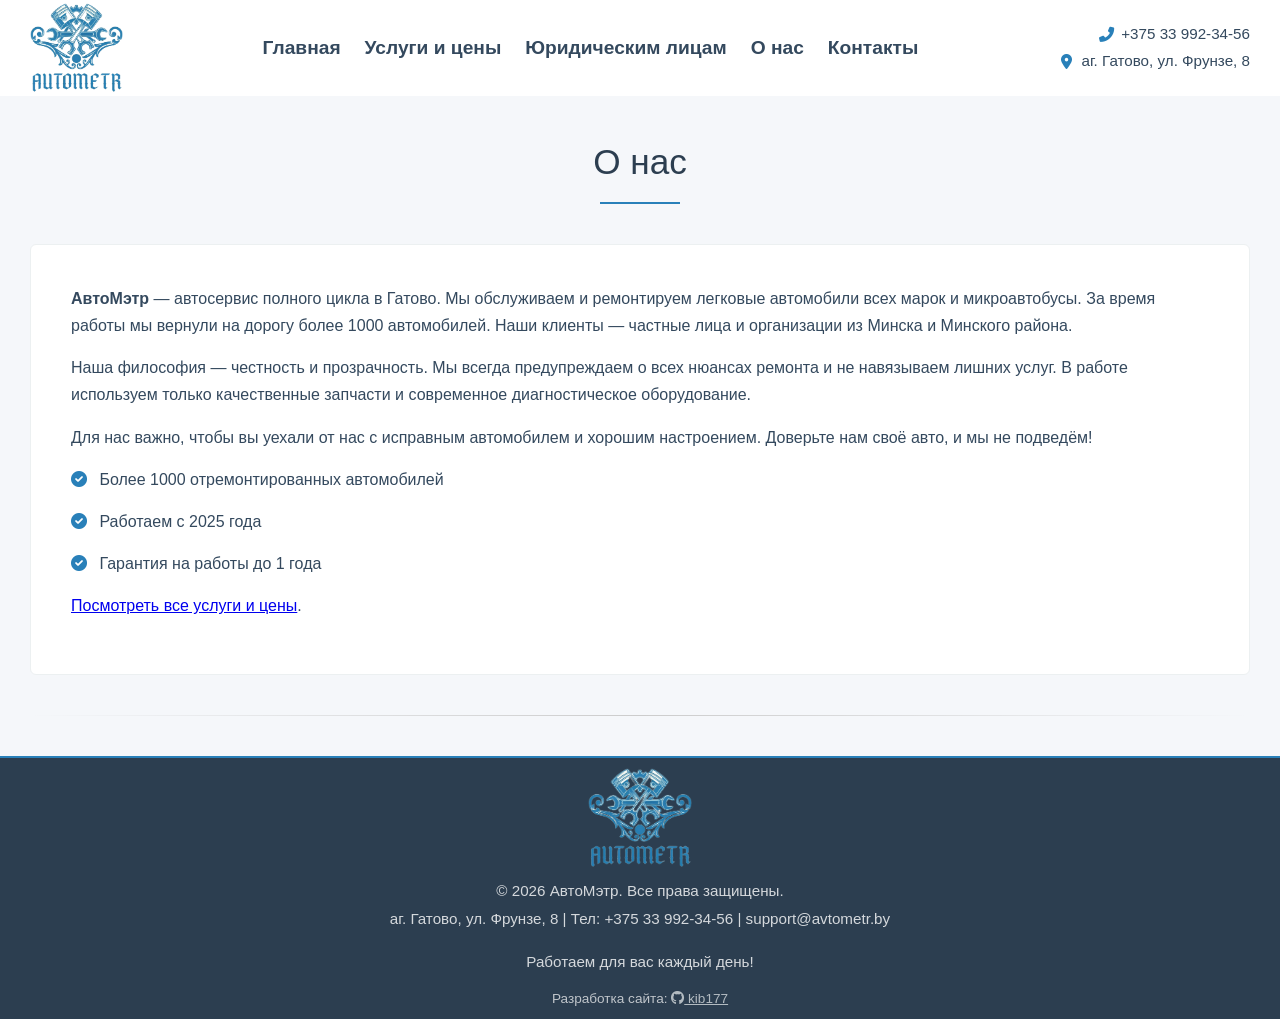
<file: about.html>
<!DOCTYPE html>
<html lang="ru">
<head>
    <meta charset="UTF-8">
    <meta name="viewport" content="width=device-width, initial-scale=1.0">
    <title>О нас — автосервис АвтоМэтр в Гатово: опыт, гарантии, команда</title>
<meta name="description" content="Автосервис АвтоМэтр работает с 2025 года. Профессиональный ремонт авто, гарантия до 1 года, современное оборудование. Узнайте больше о нашем СТО в Гатово, Минске, Минском районе.">
    <link rel="stylesheet" href="https://cdnjs.cloudflare.com/ajax/libs/font-awesome/6.0.0-beta3/css/all.min.css">
    <link rel="stylesheet" href="css/styles.css">
    <link rel="icon" type="image/png" sizes="32x32" href="/favicon-32x32.png">
<link rel="icon" type="image/png" sizes="16x16" href="/favicon-16x16.png">
<link rel="apple-touch-icon" sizes="180x180" href="/apple-touch-icon.png">
<script type="application/ld+json">
{
  "@context": "https://schema.org",
  "@type": "AutoRepair",
  "name": "АвтоМэтр",
  "url": "https://avtometr.by",
  "logo": "https://avtometr.by/images/Logo.png",
  "address": {
    "@type": "PostalAddress",
    "streetAddress": "ул. Фрунзе, 8",
    "addressLocality": "Гатово",
    "addressCountry": "BY"
  },
  "telephone": "+375339923456"
}
</script>
<meta property="og:image" content="https://avtometr.by/images/og-image.jpg">
<meta property="og:image:width" content="1200">
<meta property="og:image:height" content="630">
<meta property="og:title" content="Автосервис АвтоМэтр в Гатово">
<meta property="og:description" content="Профессиональный ремонт и обслуживание авто. Гарантия, низкие цены.">
<meta property="og:url" content="https://avtometr.by/">
<meta property="og:type" content="website">
</head>
<body>
    
  <header>
    <div class="container">
        <!-- Иконка телефона для мобильных (скрыта на десктопе) -->
        <a href="tel:+375339923456" class="mobile-phone-icon" aria-label="Позвонить">
            <i class="fas fa-phone-alt"></i>
        </a>

        <!-- Логотип -->
        <div class="logo">
            <a href="index.html" class="logo-link">
                <img src="images/Logo.png" alt="АвтоМэтр" class="logo-img">
            </a>
        </div>

        <!-- Кнопка бургер-меню (видна только на мобильных) -->
        <button class="burger-menu" aria-label="Открыть меню">
            <span></span>
            <span></span>
            <span></span>
        </button>

        <!-- Навигация и контакты для мобильных внутри бургера -->
        <nav id="main-nav">
            <ul>
                <li><a href="index.html">Главная</a></li>
                <li><a href="services.html">Услуги и цены</a></li>
                <li><a href="legal_entities.html">Юридическим лицам</a></li>
                <li><a href="about.html">О нас</a></li>
                <li><a href="contact.html">Контакты</a></li>
            </ul>
            <div class="mobile-contacts">
                <a href="tel:+375339923456" class="mobile-phone">
                    <i class="fas fa-phone-alt"></i> +375 33 992-34-56
                </a>
                <div class="mobile-address">
                    <i class="fas fa-map-marker-alt"></i> аг. Гатово, ул. Фрунзе, 8
                </div>
            </div>
        </nav>

        <!-- Контакты для десктопа (скрыты на мобильных) -->
        <div class="header-contacts">
            <a href="tel:++375339923456" class="header-phone">
                <i class="fas fa-phone-alt"></i> +375 33 992-34-56
            </a>
            <div class="header-address">
                <i class="fas fa-map-marker-alt"></i> аг. Гатово, ул. Фрунзе, 8
            </div>
        </div>
    </div>
</header>

    <section id="about">
        <div class="container">
            <h2 class="section-title">О нас</h2>
            <div class="about-section">
                <p><strong>АвтоМэтр</strong> — автосервис полного цикла в Гатово. Мы обслуживаем и ремонтируем легковые автомобили всех марок и микроавтобусы. За время работы мы вернули на дорогу более 1000 автомобилей. Наши клиенты — частные лица и организации из Минска и Минского района.</p>
                <p>Наша философия — честность и прозрачность. Мы всегда предупреждаем о всех нюансах ремонта и не навязываем лишних услуг. В работе используем только качественные запчасти и современное диагностическое оборудование.</p>
                <p>Для нас важно, чтобы вы уехали от нас с исправным автомобилем и хорошим настроением. Доверьте нам своё авто, и мы не подведём!</p>
                <p><i class="fas fa-check-circle"></i> Более 1000 отремонтированных автомобилей</p>
                <p><i class="fas fa-check-circle"></i> Работаем с 2025 года</p>
                <p><i class="fas fa-check-circle"></i> Гарантия на работы до 1 года</p>
                <p><a href="services.html">Посмотреть все услуги и цены</a>.</p>
            </div>
        </div>
    </section>

    <div class="container"><div class="section-divider"></div></div>

     <footer>
        <div class="container">
            <img src="images/Logo.png" alt="АвтоМэтр" class="footer-logo">
            <p>&copy; 2026 АвтоМэтр. Все права защищены.</p>
            <p>аг. Гатово, ул. Фрунзе, 8 | Тел: +375 33 992-34-56 |  support@avtometr.by</p>
            <p style="margin-top: 20px;">Работаем для вас каждый день!</p>
            <div style="margin-top: 15px; font-size: 0.85rem; opacity: 0.7;">
            Разработка сайта: 
            <a href="https://github.com/kib177" target="_blank" rel="noopener noreferrer" style="color: #ecf0f1; text-decoration: underline;">
                <i class="fab fa-github"></i> kib177
            </a>
        </div>
        </div>
    </footer>

<!-- Баннер cookie 
<div id="cookie-banner" class="cookie-banner">
    <div class="cookie-banner__text">
        🍪 Мы используем cookie-файлы для работы карты и удобства. Продолжая пользоваться сайтом, вы соглашаетесь с этим.
        <a href="/policy.html" class="cookie-banner__link">Подробнее</a>
    </div>
    <button id="cookie-accept" class="cookie-banner__btn">Принять</button>
</div>-->
    <script src="js/scroll.js"></script>
    <script src="js/main.js"></script>
    <script src="js/cookie-banner.js"></script>
    
</body>
</html>
</file>
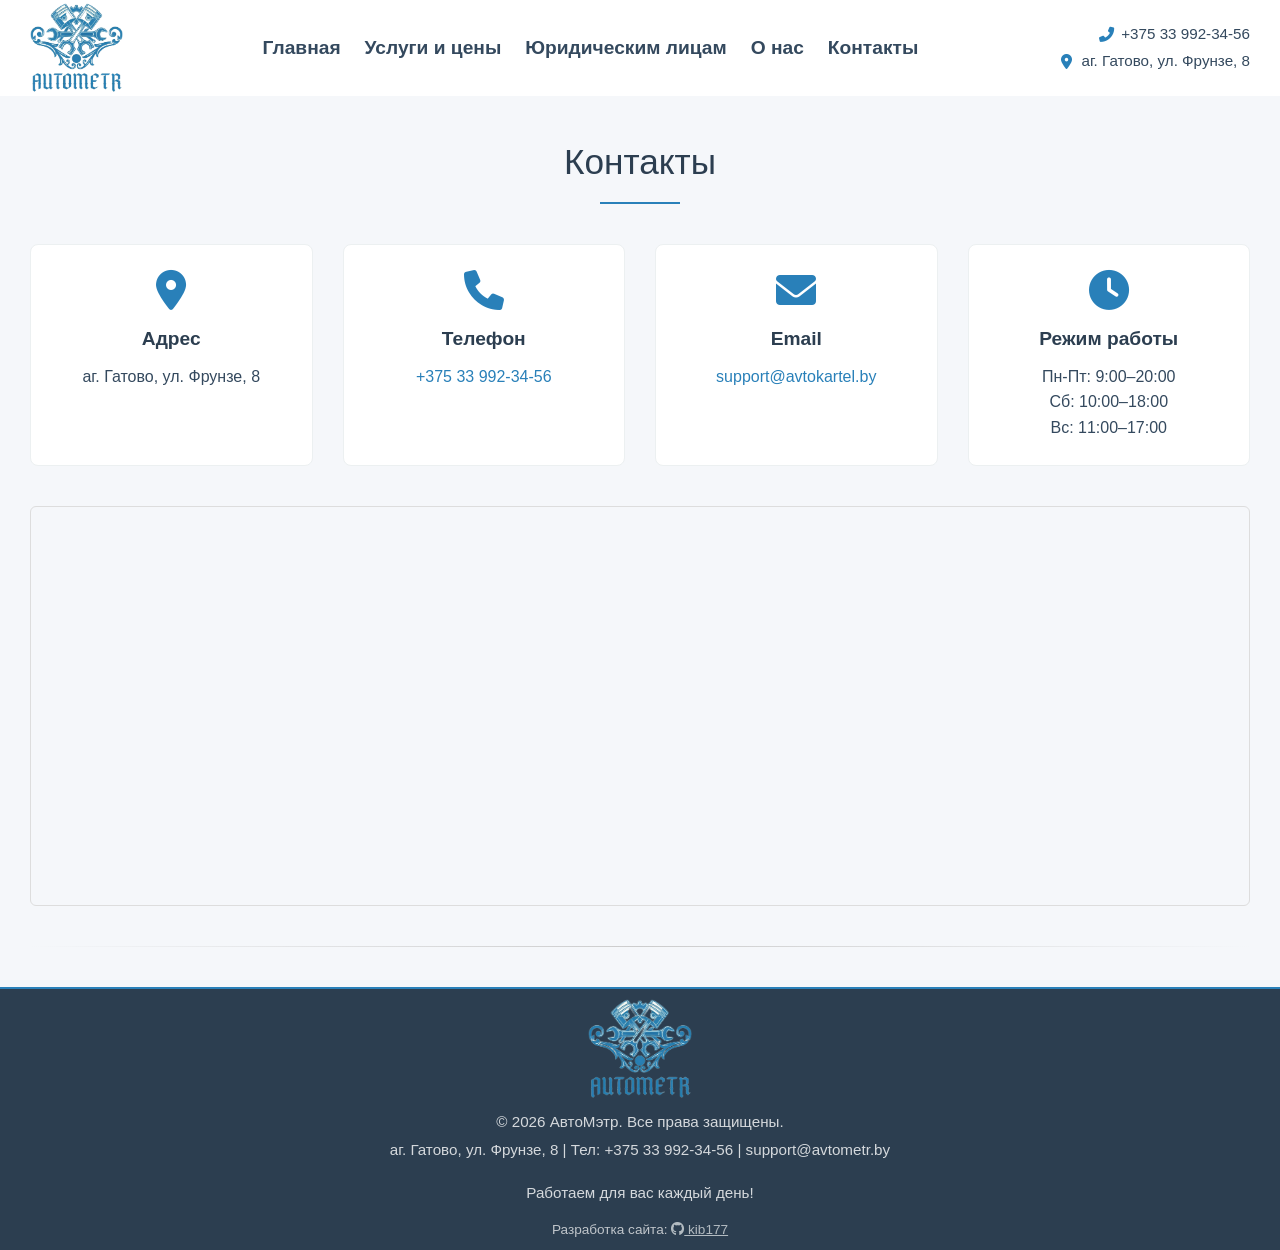
<file: contact.html>
<!DOCTYPE html>
<html lang="ru">
<head>
    <meta charset="UTF-8">
    <meta name="viewport" content="width=device-width, initial-scale=1.0">
    <meta http-equiv="Content-Security-Policy" content="
    default-src 'self';
    script-src 'self' 'unsafe-eval' https://api-maps.yandex.ru https://yastatic.net https://*.yandex.ru https://*.maps.yandex.net;
    style-src 'self' 'unsafe-inline' https://cdnjs.cloudflare.com;
    font-src 'self' https://cdnjs.cloudflare.com;
    img-src 'self' data: https://images.unsplash.com https://*.yandex.ru https://*.maps.yandex.net https://yastatic.net https://yandex.ru;
    connect-src 'self' https://*.yandex.ru;">
    <title>Контакты автосервиса АвтоМэтр в Гатово — адрес, телефон, карта</title>
<meta name="description" content="Свяжитесь с нами: аг. Гатово, ул. Фрунзе, 8. Телефон +375 33 992-34-56, email info@avtometr.by. Режим работы: Пн-Пт 9:00-20:00, Сб-Вс по записи. Автосервис в Гатово, Минске, Минском районе.">
    <script src="https://api-maps.yandex.ru/2.1/?apikey=87431c0a-9c1e-45c7-9b14-5e656d1ea165&lang=ru_RU" type="text/javascript"></script>
    <link rel="stylesheet" href="https://cdnjs.cloudflare.com/ajax/libs/font-awesome/6.0.0-beta3/css/all.min.css">
    <link rel="stylesheet" href="css/styles.css">
    <link rel="icon" type="image/png" sizes="32x32" href="/favicon-32x32.png">
<link rel="icon" type="image/png" sizes="16x16" href="/favicon-16x16.png">
<link rel="apple-touch-icon" sizes="180x180" href="/apple-touch-icon.png">
<script type="application/ld+json">
{
  "@context": "https://schema.org",
  "@type": "AutoRepair",
  "name": "АвтоМэтр",
  "url": "https://avtometr.by",
  "logo": "https://avtometr.by/images/Logo.png",
  "address": {
    "@type": "PostalAddress",
    "streetAddress": "ул. Фрунзе, 8",
    "addressLocality": "Гатово",
    "addressCountry": "BY"
  },
  "telephone": "+375339923456"
}
</script>
<meta property="og:image" content="https://avtometr.by/images/og-image.jpg">
<meta property="og:image:width" content="1200">
<meta property="og:image:height" content="630">
<meta property="og:title" content="Автосервис АвтоМэтр в Гатово">
<meta property="og:description" content="Профессиональный ремонт и обслуживание авто. Гарантия, низкие цены.">
<meta property="og:url" content="https://avtometr.by/">
<meta property="og:type" content="website">
</head>
<body>
   
   <header>
    <div class="container">
        <!-- Иконка телефона для мобильных (скрыта на десктопе) -->
        <a href="tel:+375339923456" class="mobile-phone-icon" aria-label="Позвонить">
            <i class="fas fa-phone-alt"></i>
        </a>

        <!-- Логотип -->
        <div class="logo">
            <a href="index.html" class="logo-link">
                <img src="images/Logo.png" alt="АвтоМэтр" class="logo-img">
            </a>
        </div>

        <!-- Кнопка бургер-меню (видна только на мобильных) -->
        <button class="burger-menu" aria-label="Открыть меню">
            <span></span>
            <span></span>
            <span></span>
        </button>

        <!-- Навигация и контакты для мобильных внутри бургера -->
        <nav id="main-nav">
            <ul>
                <li><a href="index.html">Главная</a></li>
                <li><a href="services.html">Услуги и цены</a></li>
                <li><a href="legal_entities.html">Юридическим лицам</a></li>
                <li><a href="about.html">О нас</a></li>
                <li><a href="contact.html">Контакты</a></li>
            </ul>
            <div class="mobile-contacts">
                <a href="tel:+375339923456" class="mobile-phone">
                    <i class="fas fa-phone-alt"></i> +375 33 992-34-56
                </a>
                <div class="mobile-address">
                    <i class="fas fa-map-marker-alt"></i> аг. Гатово, ул. Фрунзе, 8
                </div>
            </div>
        </nav>

        <!-- Контакты для десктопа (скрыты на мобильных) -->
        <div class="header-contacts">
            <a href="tel:+375339923456" class="header-phone">
                <i class="fas fa-phone-alt"></i> +375 33 992-34-56
            </a>
            <div class="header-address">
                <i class="fas fa-map-marker-alt"></i> аг. Гатово, ул. Фрунзе, 8
            </div>
        </div>
    </div>
</header>

    <section id="contact">
        <div class="container">
            <h2 class="section-title">Контакты</h2>
            
            
            
           <div class="contact-grid">
    <div class="contact-item">
        <i class="fas fa-map-marker-alt"></i>
        <h3>Адрес</h3>
        <p>аг. Гатово, ул. Фрунзе, 8</p>
    </div>
    <div class="contact-item">
        <i class="fas fa-phone"></i>
        <h3>Телефон</h3>
        <p><a href="tel:+375339923456">+375 33 992-34-56</a></p>
    </div>
    <div class="contact-item">
        <i class="fas fa-envelope"></i>
        <h3>Email</h3>
        <p><a href="mailto:support@avtokartel.by">support@avtokartel.by</a></p>
    </div>
    <div class="contact-item">
        <i class="fas fa-clock"></i>
        <h3>Режим работы</h3>
        <p>Пн-Пт: 9:00–20:00<br>Сб: 10:00–18:00<br>Вс: 11:00–17:00</p>
    </div>
</div>

 <!-- <div class="appointment-form" id="appointment">
                <h2>Записаться на ремонт</h2>
                <form id="appointmentForm">
                    <div class="form-group">
                        <input type="text" id="name" placeholder="Ваше имя" required>
                    </div>
                    <div class="form-group">
                        <input type="tel" id="phone" placeholder="Ваш телефон" required>
                    </div>
                    <div class="form-group">
                        <input type="email" id="email" placeholder="Ваш Email" required>
                    </div>
                    <div class="form-group">
                        <select id="service">
                            <option value="Диагностика">Компьютерная диагностика</option>
                            <option value="Замена масла">Замена масла</option>
                            <option value="Ремонт подвески">Ремонт подвески</option>
                            <option value="Другое">Другое</option>
                        </select>
                    </div>
                    <div class="form-group">
                        <input type="date" id="date" required>
                    </div>
                    <div class="form-group">
                        <textarea id="message" placeholder="Комментарий (необязательно)" rows="4"></textarea>
                    </div>
                    <button type="submit" class="btn" style="width: 100%;">Отправить заявку</button>
                </form>
                <div id="formMessage" style="margin-top: 20px; text-align: center;"></div>
            </div>-->
        </div>
</section>

<section>
<div class="container">
<div id="map"></div>
 </div>

</section> 


<div class="container"><div class="section-divider"></div></div>


     <footer>
        <div class="container">
            <img src="images/Logo.png" alt="АвтоМэтр" class="footer-logo">
            <p>&copy; 2026 АвтоМэтр. Все права защищены.</p>
            <p>аг. Гатово, ул. Фрунзе, 8 | Тел: +375 33 992-34-56 |  support@avtometr.by</p>
            <p style="margin-top: 20px;">Работаем для вас каждый день!</p>
            <div style="margin-top: 15px; font-size: 0.85rem; opacity: 0.7;">
            Разработка сайта: 
            <a href="https://github.com/kib177" target="_blank" rel="noopener noreferrer" style="color: #ecf0f1; text-decoration: underline;">
                <i class="fab fa-github"></i> kib177
            </a>
        </div>
        </div>
    </footer>

<!-- Баннер cookie 
<div id="cookie-banner" class="cookie-banner">
    <div class="cookie-banner__text">
        🍪 Мы используем cookie-файлы для работы карты и удобства. Продолжая пользоваться сайтом, вы соглашаетесь с этим.
        <a href="/policy.html" class="cookie-banner__link">Подробнее</a>
    </div>
    <button id="cookie-accept" class="cookie-banner__btn">Принять</button>
</div>-->

    <script src="js/scroll.js"></script>
    <script src="js/map.js"></script>
    <script src="js/main.js"></script>
    <script src="js/cookie-banner.js"></script>
    
</body>
</html>
</file>
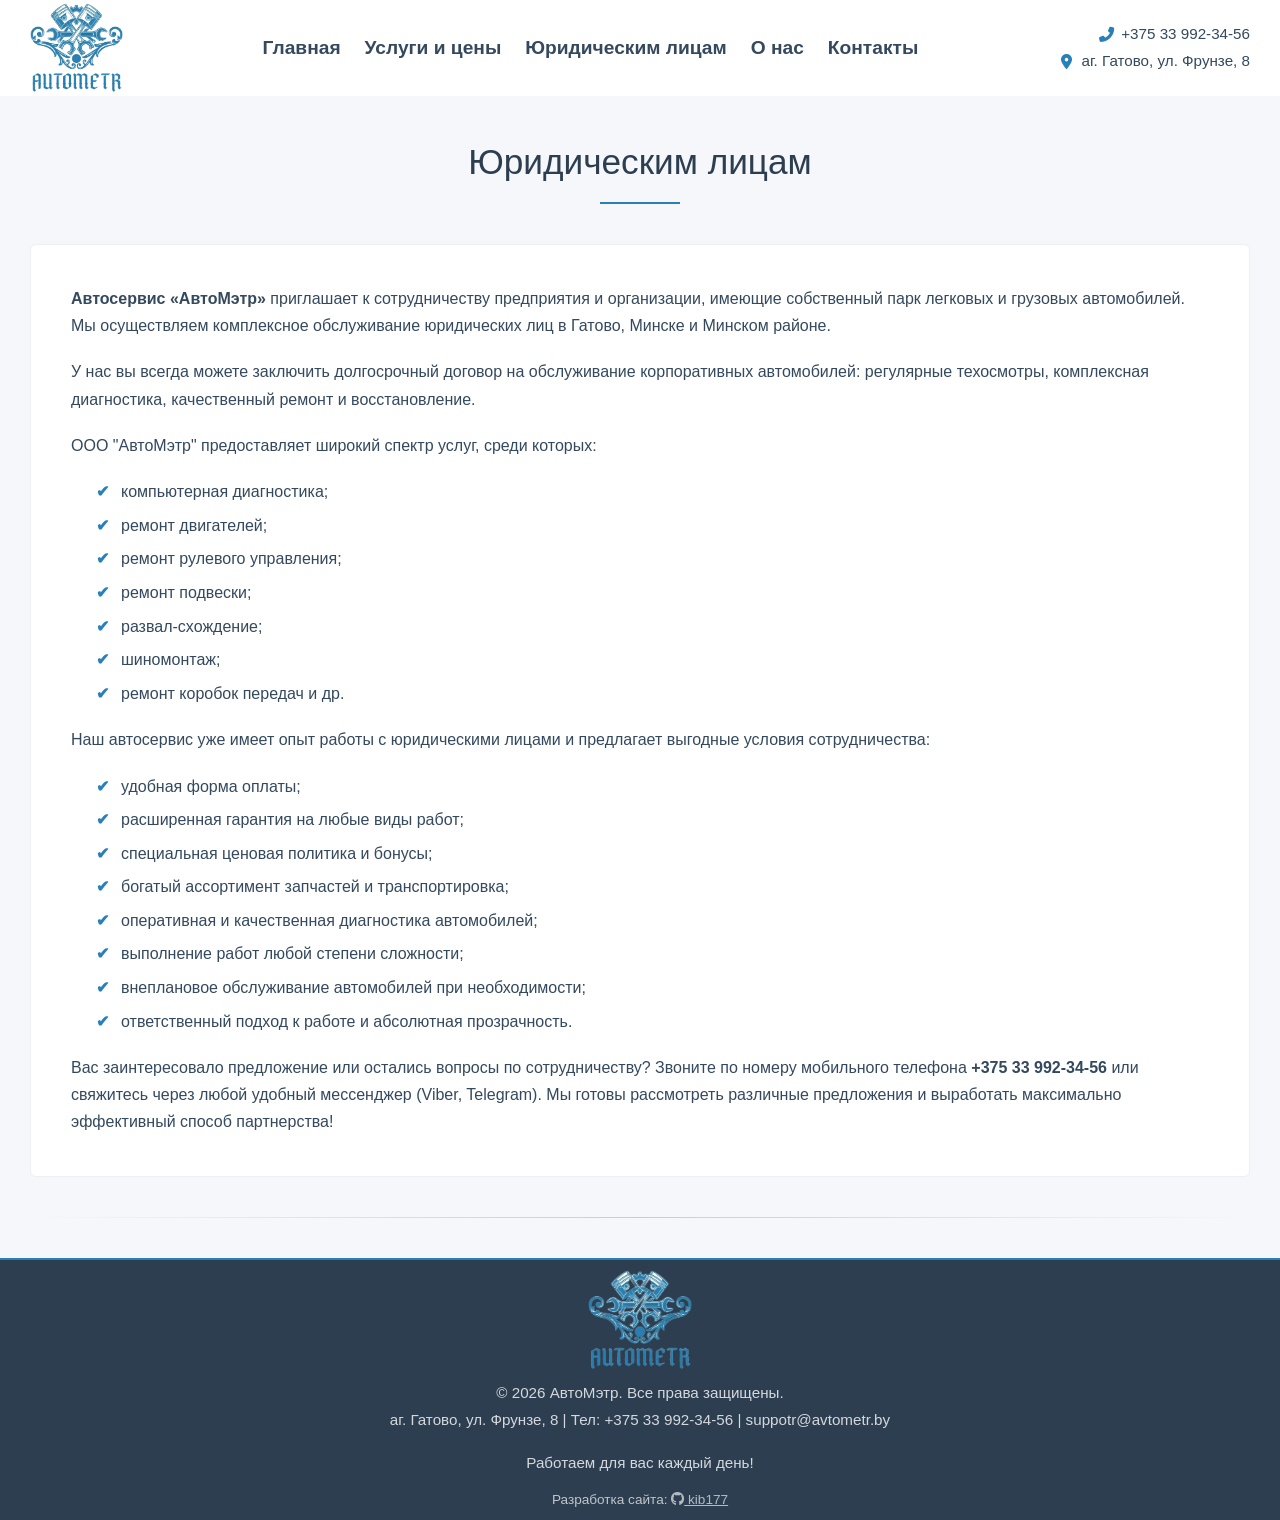
<file: legal_entities.html>
<!DOCTYPE html>
<html lang="ru">
<head>
    <meta charset="UTF-8">
    <meta name="viewport" content="width=device-width, initial-scale=1.0">
    <title>Обслуживание автопарков — автосервис для юридических лиц в Гатово</title>
    <meta name="description" content="СТО АвтоМэтр предлагает ремонт и техобслуживание корпоративных, коммерческих автомобилей в Минске, Гатово, Минском районе. Заключаем договор, предоставляем гарантию, выгодные цены. Звоните +375 33 992-34-56.">
     <link rel="stylesheet" href="https://cdnjs.cloudflare.com/ajax/libs/font-awesome/6.0.0-beta3/css/all.min.css">
    <link rel="stylesheet" href="css/styles.css">
    <link rel="icon" type="image/png" sizes="32x32" href="/favicon-32x32.png">
<link rel="icon" type="image/png" sizes="16x16" href="/favicon-16x16.png">
<link rel="apple-touch-icon" sizes="180x180" href="/apple-touch-icon.png">
<script type="application/ld+json">
{
  "@context": "https://schema.org",
  "@type": "AutoRepair",
  "name": "АвтоМэтр",
  "url": "https://avtometr.by",
  "logo": "https://avtometr.by/images/Logo.png",
  "address": {
    "@type": "PostalAddress",
    "streetAddress": "ул. Фрунзе, 8",
    "addressLocality": "Гатово",
    "addressCountry": "BY"
  },
  "telephone": "+375339923456"
}
</script>
<meta property="og:image" content="https://avtometr.by/images/og-image.jpg">
<meta property="og:image:width" content="1200">
<meta property="og:image:height" content="630">
<meta property="og:title" content="Автосервис АвтоМэтр в Гатово">
<meta property="og:description" content="Профессиональный ремонт и обслуживание авто. Гарантия, низкие цены.">
<meta property="og:url" content="https://avtometr.by/">
<meta property="og:type" content="website">
</head>
<body>
    
   <header>
    <div class="container">
        <!-- Иконка телефона для мобильных (скрыта на десктопе) -->
        <a href="tel:+375339131430" class="mobile-phone-icon" aria-label="Позвонить">
            <i class="fas fa-phone-alt"></i>
        </a>

        <!-- Логотип -->
        <div class="logo">
            <a href="index.html" class="logo-link">
                <img src="images/Logo.png" alt="АвтоМэтр" class="logo-img">
            </a>
        </div>

        <!-- Кнопка бургер-меню (видна только на мобильных) -->
        <button class="burger-menu" aria-label="Открыть меню">
            <span></span>
            <span></span>
            <span></span>
        </button>

        <!-- Навигация и контакты для мобильных внутри бургера -->
        <nav id="main-nav">
            <ul>
                <li><a href="index.html">Главная</a></li>
                <li><a href="services.html">Услуги и цены</a></li>
                <li><a href="legal_entities.html">Юридическим лицам</a></li>
                <li><a href="about.html">О нас</a></li>
                <li><a href="contact.html">Контакты</a></li>
            </ul>
            <div class="mobile-contacts">
                <a href="tel:+375339923456" class="mobile-phone">
                    <i class="fas fa-phone-alt"></i> +375 33 992-34-56
                </a>
                <div class="mobile-address">
                    <i class="fas fa-map-marker-alt"></i> аг. Гатово, ул. Фрунзе, 8
                </div>
            </div>
        </nav>

        <!-- Контакты для десктопа (скрыты на мобильных) -->
        <div class="header-contacts">
            <a href="tel:+375339923456" class="header-phone">
                <i class="fas fa-phone-alt"></i> +375 33 992-34-56
            </a>
            <div class="header-address">
                <i class="fas fa-map-marker-alt"></i> аг. Гатово, ул. Фрунзе, 8
            </div>
        </div>
    </div>
</header>

   <section id="about">
    <div class="container">
        <h2 class="section-title">Юридическим лицам</h2>
        <div class="legal-section">
            <p><strong>Автосервис «АвтоМэтр»</strong> приглашает к сотрудничеству предприятия и организации, имеющие собственный парк легковых и грузовых автомобилей. Мы осуществляем комплексное обслуживание юридических лиц в Гатово, Минске и Минском районе.</p>
            <p>У нас вы всегда можете заключить долгосрочный договор на обслуживание корпоративных автомобилей: регулярные техосмотры, комплексная диагностика, качественный ремонт и восстановление.</p>

            <p>ООО "АвтоМэтр" предоставляет широкий спектр услуг, среди которых:</p>
            <ul>
                <li>компьютерная диагностика;</li>
                <li>ремонт двигателей;</li>
                <li>ремонт рулевого управления;</li>
                <li>ремонт подвески;</li>
                <li>развал-схождение;</li>
                <li>шиномонтаж;</li>
                <li>ремонт коробок передач и др.</li>
            </ul>

            <p>Наш автосервис уже имеет опыт работы с юридическими лицами и предлагает выгодные условия сотрудничества:</p>
            <ul>
                <li>удобная форма оплаты;</li>
                <li>расширенная гарантия на любые виды работ;</li>
                <li>специальная ценовая политика и бонусы;</li>
                <li>богатый ассортимент запчастей и транспортировка;</li>
                <li>оперативная и качественная диагностика автомобилей;</li>
                <li>выполнение работ любой степени сложности;</li>
                <li>внеплановое обслуживание автомобилей при необходимости;</li>
                <li>ответственный подход к работе и абсолютная прозрачность.</li>
            </ul>

            <p>Вас заинтересовало предложение или остались вопросы по сотрудничеству? Звоните по номеру мобильного телефона <strong>+375 33 992-34-56 </strong> или свяжитесь через любой удобный мессенджер (Viber, Telegram). Мы готовы рассмотреть различные предложения и выработать максимально эффективный способ партнерства!</p>
        </div>
    </div>
</section>

    <div class="container"><div class="section-divider"></div></div>

     <footer>
        <div class="container">
            <img src="images/Logo.png" alt="АвтоМэтр" class="footer-logo">
            <p>&copy; 2026 АвтоМэтр. Все права защищены.</p>
            <p>аг. Гатово, ул. Фрунзе, 8 | Тел: +375 33 992-34-56 |  suppotr@avtometr.by</p>
            <p style="margin-top: 20px;">Работаем для вас каждый день!</p>
            <div style="margin-top: 15px; font-size: 0.85rem; opacity: 0.7;">
    Разработка сайта: 
    <a href="https://github.com/kib177" target="_blank" rel="noopener noreferrer" style="color: #ecf0f1; text-decoration: underline;">
        <i class="fab fa-github"></i> kib177
    </a>
</div>
        </div>
    </footer>
    
<!-- Баннер cookie 
<div id="cookie-banner" class="cookie-banner">
    <div class="cookie-banner__text">
        🍪 Мы используем cookie-файлы для работы карты и удобства. Продолжая пользоваться сайтом, вы соглашаетесь с этим.
        <a href="/policy.html" class="cookie-banner__link">Подробнее</a>
    </div>
    <button id="cookie-accept" class="cookie-banner__btn">Принять</button>
</div>-->

    <script src="js/scroll.js"></script>
    <script src="js/main.js"></script>
    <script src="js/cookie-banner.js"></script>
    
</body>
</html>
</file>
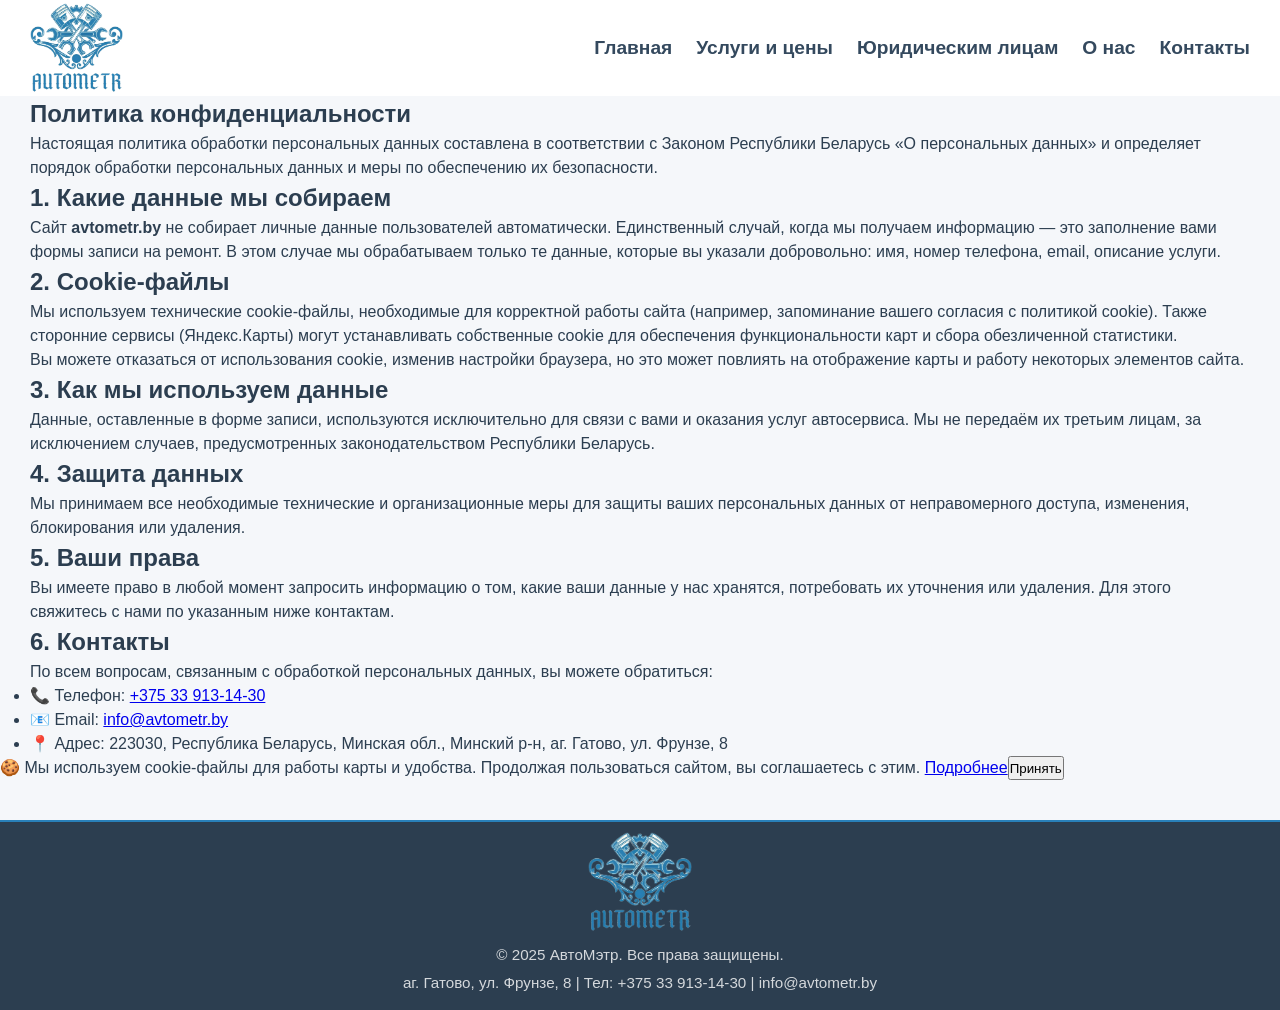
<file: policy.html>
<!DOCTYPE html>
<html lang="ru">
<head>
    <meta charset="UTF-8">
    <meta name="viewport" content="width=device-width, initial-scale=1.0">
    <title>Политика конфиденциальности — АвтоМэтр</title>
    <meta http-equiv="Content-Security-Policy" content="
        default-src 'self';
        script-src 'self' 'unsafe-eval' https://api-maps.yandex.ru https://yastatic.net https://*.yandex.ru https://*.maps.yandex.net;
        style-src 'self' 'unsafe-inline' https://cdnjs.cloudflare.com;
        font-src 'self' https://cdnjs.cloudflare.com;
        img-src 'self' data: https://images.unsplash.com https://*.yandex.ru https://*.maps.yandex.net https://yastatic.net https://yandex.ru;
        connect-src 'self' https://*.yandex.ru;
    ">
    <link rel="stylesheet" href="https://cdnjs.cloudflare.com/ajax/libs/font-awesome/6.0.0-beta3/css/all.min.css">
    <link rel="stylesheet" href="css/styles.css">
</head>
<body>

<header>
    <div class="container">
        <!-- Иконка телефона для мобильных (скрыта на десктопе) -->
        <a href="tel:+375339131430" class="mobile-phone-icon" aria-label="Позвонить">
            <i class="fas fa-phone-alt"></i>
        </a>

        <!-- Логотип -->
        <div class="logo">
            <a href="index.html" class="logo-link">
                <img src="images/Logo.png" alt="АвтоМэтр" class="logo-img">
            </a>
        </div>

        <!-- Кнопка бургер-меню (видна только на мобильных) -->
        <button class="burger-menu" aria-label="Открыть меню">
            <span></span>
            <span></span>
            <span></span>
        </button>

        <!-- Навигация и контакты внутри бургера -->
        <nav id="main-nav">
            <ul>
                <li><a href="index.html">Главная</a></li>
                <li><a href="services.html">Услуги и цены</a></li>
                <li><a href="legal_entities.html">Юридическим лицам</a></li>
                <li><a href="about.html">О нас</a></li>
                <li><a href="contact.html">Контакты</a></li>
            </ul>
            <div class="mobile-contacts">
                <a href="tel:+375339131430" class="mobile-phone">
                    <i class="fas fa-phone-alt"></i> +375 33 913-14-30
                </a>
                <div class="mobile-address">
                    <i class="fas fa-map-marker-alt"></i> аг. Гатово, ул. Фрунзе, 8
                </div>
            </div>
        </nav>
    </div>
</header>

<!-- Основной контент -->
<section class="policy-content">
    <div class="container">
        <h1>Политика конфиденциальности</h1>
        <p>Настоящая политика обработки персональных данных составлена в соответствии с Законом Республики Беларусь «О персональных данных» и определяет порядок обработки персональных данных и меры по обеспечению их безопасности.</p>

        <h2>1. Какие данные мы собираем</h2>
        <p>Сайт <strong>avtometr.by</strong> не собирает личные данные пользователей автоматически. Единственный случай, когда мы получаем информацию — это заполнение вами формы записи на ремонт. В этом случае мы обрабатываем только те данные, которые вы указали добровольно: имя, номер телефона, email, описание услуги.</p>

        <h2>2. Cookie-файлы</h2>
        <p>Мы используем технические cookie-файлы, необходимые для корректной работы сайта (например, запоминание вашего согласия с политикой cookie). Также сторонние сервисы (Яндекс.Карты) могут устанавливать собственные cookie для обеспечения функциональности карт и сбора обезличенной статистики.</p>
        <p>Вы можете отказаться от использования cookie, изменив настройки браузера, но это может повлиять на отображение карты и работу некоторых элементов сайта.</p>

        <h2>3. Как мы используем данные</h2>
        <p>Данные, оставленные в форме записи, используются исключительно для связи с вами и оказания услуг автосервиса. Мы не передаём их третьим лицам, за исключением случаев, предусмотренных законодательством Республики Беларусь.</p>

        <h2>4. Защита данных</h2>
        <p>Мы принимаем все необходимые технические и организационные меры для защиты ваших персональных данных от неправомерного доступа, изменения, блокирования или удаления.</p>

        <h2>5. Ваши права</h2>
        <p>Вы имеете право в любой момент запросить информацию о том, какие ваши данные у нас хранятся, потребовать их уточнения или удаления. Для этого свяжитесь с нами по указанным ниже контактам.</p>

        <h2>6. Контакты</h2>
        <p>По всем вопросам, связанным с обработкой персональных данных, вы можете обратиться:</p>
        <ul>
            <li>📞 Телефон: <a href="tel:+375339131430">+375 33 913-14-30</a></li>
            <li>📧 Email: <a href="mailto:info@avtometr.by">info@avtometr.by</a></li>
            <li>📍 Адрес: 223030, Республика Беларусь, Минская обл., Минский р-н, аг. Гатово, ул. Фрунзе, 8</li>
        </ul>
    </div>
</section>

<!-- Баннер cookie -->
<div id="cookie-banner" class="cookie-banner">
    <div class="cookie-banner__text">
        🍪 Мы используем cookie-файлы для работы карты и удобства. Продолжая пользоваться сайтом, вы соглашаетесь с этим.
        <a href="/policy.html" class="cookie-banner__link">Подробнее</a>
    </div>
    <button id="cookie-accept" class="cookie-banner__btn">Принять</button>
</div>

<footer>
    <div class="container">
        <img src="images/Logo.png" alt="АвтоМэтр" class="footer-logo">
        <p>&copy; 2025 АвтоМэтр. Все права защищены.</p>
        <p>аг. Гатово, ул. Фрунзе, 8 | Тел: +375 33 913-14-30 | info@avtometr.by</p>
    </div>
</footer>

<script src="js/scroll.js"></script>
<script src="js/main.js"></script>
<script src="js/cookie-banner.js"></script>
</body>
</html>
</file>
<file: css/styles.css>
/* Общие сбросы и строгая типографика */
* {
    margin: 0;
    padding: 0;
    box-sizing: border-box;
    font-family: 'Segoe UI', Roboto, Helvetica, Arial, sans-serif;
}

body {
    background-color: #f5f7fa;
    color: #2c3e50;
    line-height: 1.5;
}

.container {
    max-width: 1400px;
    margin: 0 auto;
    padding: 0 30px;
}

/* Разделители секций */
.section-divider {
    width: 100%;
    height: 1px;
    background: linear-gradient(90deg, transparent, #ccc, transparent);
    margin: 40px 0;
}

/* Логотип в шапке — общий контейнер */
.logo {
    display: flex;
    align-items: center;
    gap: 12px;
    flex-shrink: 0;
}
.logo-link { line-height: 0; }
.logo-img { height: 90px; width: auto; display: block; }
.logo-text { display: flex; flex-direction: column; white-space: nowrap; }
.logo-main { font-size: 1.6rem; font-weight: 700; letter-spacing: 1px; color: #34495e; line-height: 1.2; }
.logo-sub { font-size: 0.8rem; font-weight: 400; letter-spacing: 2px; color: #34495e; text-transform: uppercase; }

/* Логотип в подвале */
.footer-logo {
    height: 100px;
    width: auto;
    margin-bottom: 0px;
    opacity: 1;
    transition: opacity 0.2s;
}

.footer-logo:hover {
    opacity: 1;
}

/* Шапка */
header {
    position: sticky;
    top: 0;
    z-index: 100;
    background: rgba(255, 255, 255, 0.95);
    min-height: 80px;
    padding: 3px 0;
    box-sizing: border-box;
    transition: none;
}

header .container {
    display: flex;
    justify-content: space-between;
    align-items: center;
    flex-wrap: nowrap;
    gap: 20px;
    position: relative;
}

nav ul {
    display: flex;
    flex-wrap: wrap;
    list-style: none;
    gap: 24px;
}
nav a {
    text-decoration: none;
    color: #34495e;
    font-weight: 600;
    font-size: 1.2rem;
    transition: color 0.2s;
    padding-bottom: 4px;
    border-bottom: 2px solid transparent;
}
nav a:hover {
    color: #2980b9;
    border-bottom-color: #2980b9;
}

.header-contacts {
    display: flex;
    flex-direction: column;
    align-items: flex-end;
    gap: 4px;
    flex-shrink: 0;
}
.header-phone, .header-address {
    text-decoration: none;
    color: #34495e;
    font-size: 0.95rem;
    display: flex;
    align-items: center;
    gap: 6px;
    white-space: nowrap;
}
.header-phone i, .header-address i { color: #2980b9; width: 18px; text-align: center; }
.header-phone:hover { color: #2980b9; }

.mobile-phone-icon {
    display: none;
    font-size: 1.5rem;
    color: #2980b9;
    line-height: 0;
}

.burger-menu {
    display: none;
    flex-direction: column;
    justify-content: center;
    align-items: center;
    width: 40px;
    height: 40px;
    background: transparent;
    border: none;
    cursor: pointer;
    padding: 5px;
    z-index: 110;
}
.burger-menu span {
    display: block;
    width: 25px;
    height: 3px;
    margin: 3px 0;
    background: #34495e;
    border-radius: 2px;
    transition: 0.3s;
}
.burger-menu.active span:nth-child(1) { transform: rotate(45deg) translate(5px, 5px); }
.burger-menu.active span:nth-child(2) { opacity: 0; }
.burger-menu.active span:nth-child(3) { transform: rotate(-45deg) translate(7px, -7px); }

/* ---------- Мобильные контакты внутри бургера (скрыты по умолчанию) ---------- */
.mobile-contacts {
    display: none;
}
/* Главный баннер */
.hero {
    background: linear-gradient(rgba(44, 62, 80, 0.9), rgba(44, 62, 80, 0.9)), url('https://images.unsplash.com/photo-1530046339160-ce3e530f7d2f?ixlib=rb-4.0.3&auto=format&fit=crop&w=1200&q=80') center/cover no-repeat;
    color: white;
    text-align: center;
    padding: 60px 20px;
    margin-bottom: 30px;
}

.hero h1 {
    font-size: 2.5rem;
    margin-bottom: 15px;
    font-weight: 500;
}

.hero p {
    font-size: 1.1rem;
    margin-bottom: 10px;
    opacity: 0.9;
    max-width: 1100px;      
    margin-left: auto;
    margin-right: auto;
    text-align: justify;  
}

.btn {
    display: inline-block;
    background: #2980b9;
    color: white;
    padding: 12px 36px;
    text-decoration: none;
    border-radius: 4px;
    font-weight: 600;
    border: none;
    cursor: pointer;
    transition: background 0.2s;
    box-shadow: 0 2px 5px rgba(0,0,0,0.1);
}

.btn:hover {
    background: #1f618d;
}

/* Заголовки секций */
.section-title {
    text-align: center;
    font-size: 2.2rem;
    margin: 40px 0 30px;
    color: #2c3e50;
    font-weight: 400;
    position: relative;
    padding-bottom: 15px;
}

.section-title::after {
    content: '';
    position: absolute;
    bottom: 0;
    left: 50%;
    transform: translateX(-50%);
    width: 80px;
    height: 2px;
    background: #2980b9;
}

/* Сетка услуг и преимуществ */
.services {
    display: grid;
    grid-template-columns: repeat(auto-fit, minmax(260px, 1fr));
    gap: 30px;
    margin: 50px 0;
}

.service-item {
    background: white;
    padding: 25px 20px;
    border: 1px solid #dedede;
    border-radius: 6px;
    text-align: center;
    transition: box-shadow 0.2s;
    display: flex;
    flex-direction: column;
    height: 100%;
}

.service-item i {
    font-size: 3.0rem;
    color: #2980b9;
    margin-bottom: 10px;
}

.service-item h3 {
    margin-bottom: 0px;
    color: #2c3e50;
    font-size: 1.0rem;
    font-weight: 600;
}

.service-item p {
    color: #7f8c8d;
    font-size: 0.95rem;
    margin-top: auto;
    text-align: center;
    margin: 0;
}

.price {
    font-size: 1.8rem;
    font-weight: 700;
    color: #2980b9;
    margin-top: auto;
    text-align: center;
}

.service-img {
    width: 100%;
    height: 160px;
    object-fit: cover;
    border-radius: 2px;
    margin-bottom: 10px;
    border: 1px solid #ecf0f1;
}

/* Отзывы */
.review-img {
    width: 100%;
    height: auto;
    max-height: 300px;
    object-fit: cover;
    border-radius: 4px;
    border: 1px solid #ecf0f1;
    margin-bottom: 15px;
    display: block;
}
.reviews-grid {
    display: grid;
    grid-template-columns: repeat(auto-fit, minmax(280px, 1fr));
    gap: 30px;
    margin: 40px 0;
}

.review-item {
    background: white;
    padding: 25px;
    border: 1px solid #ecf0f1;
    border-radius: 6px;
    position: relative;
}

.review-item p {
    color: #34495e;
    margin-bottom: 20px;
    font-style: italic;
}


/* О нас */
.about-section {
    background: white;
    border: 1px solid #ecf0f1;
    padding: 40px;
    border-radius: 6px;
    margin: 40px 0;
    line-height: 1.7;
}

.about-section p {
    margin-bottom: 15px;
    color: #34495e;
}

.about-section i {
    color: #2980b9;
    width: 24px;
}
/* Стили для страницы "Юридическим лицам" */
.legal-section {
    background: white;
    border: 1px solid #ecf0f1;
    padding: 40px;
    border-radius: 6px;
    margin: 40px 0;
    line-height: 1.7;
    color: #34495e;
}

.legal-section p,
.legal-section ul {
    margin-bottom: 1.2em;
}

.legal-section ul {
    padding-left: 25px;  
    margin-top: 0.3em;
}

.legal-section li {
    margin-bottom: 0.4em;
}

.legal-section p:last-child,
.legal-section ul:last-child {
    margin-bottom: 0;
}

.legal-section ul {
    list-style-type: none; 
}

.legal-section li {
    position: relative;
    padding-left: 25px; 
}

.legal-section li::before {
    content: "✔"; 
    color: #2980b9;
    font-weight: bold;
    position: absolute;
    left: 0;
}
/* Карта */
#map {
    width: 100%;
    height: 400px;
    border: 1px solid #ddd;
    border-radius: 6px;
    margin: 40px 0;
}

/* Контактная информация */
.contact-info {
    background: #2c3e50;
    color: white;
    padding: 20px;
    border-radius: 6px;
    text-align: center;
    margin: 20px 0;
}

.contact-info p {
    font-size: 1.1rem;
    margin: 12px 0;
}

.contact-info i {
    margin-right: 10px;
    color: #3498db;
}

.contact-info a {
    color: white;
    text-decoration: none;
    border-bottom: 1px dotted #3498db;
}

.contact-info a:hover {
    color: #3498db;
}
/* Сетка контактов */
.contact-grid {
    display: grid;
    grid-template-columns: repeat(auto-fit, minmax(240px, 1fr));
    gap: 30px;
    margin: 40px 0;
}

/* Карточка контакта */
.contact-item {
    background: white;
    border: 1px solid #ecf0f1;
    border-radius: 8px;
    padding: 25px 20px;
    text-align: center;
    transition: transform 0.2s, box-shadow 0.2s;
}

.contact-item:hover {
    transform: translateY(-5px);
    box-shadow: 0 10px 25px rgba(0,0,0,0.1);
}

/* Иконка */
.contact-item i {
    font-size: 2.5rem;
    color: #2980b9;
    margin-bottom: 15px;
}

/* Заголовок */
.contact-item h3 {
    font-size: 1.2rem;
    font-weight: 600;
    color: #2c3e50;
    margin-bottom: 10px;
}

/* Текст и ссылки */
.contact-item p {
    color: #34495e;
    line-height: 1.6;
    font-size: 1rem;
}

.contact-item a {
    color: #2980b9;
    text-decoration: none;
    font-weight: 500;
}

.contact-item a:hover {
    text-decoration: underline;
}

/* Форма записи */
.appointment-form {
    background: white;
    border: 1px solid #ecf0f1;
    padding: 20px;
    border-radius: 6px;
    max-width: 600px;
    margin: 20px auto;
}

.appointment-form h2 {
    text-align: center;
    margin-bottom: 30px;
    color: #2c3e50;
    font-weight: 400;
}

.form-group {
    margin-bottom: 20px;
}

.form-group input,
.form-group select,
.form-group textarea {
    width: 100%;
    padding: 12px;
    border: 1px solid #bdc3c7;
    border-radius: 4px;
    font-size: 1rem;
    transition: border-color 0.2s;
    background: #f9f9f9;
}

.form-group input:focus,
.form-group select:focus,
.form-group textarea:focus {
    outline: none;
    border-color: #2980b9;
    background: white;
}

footer {
    background: #2c3e50;
    color: white;
    text-align: center;
    padding: 10px 0;
    margin-top: 40px;
    border-top: 2px solid #2980b9;
}

footer p {
    opacity: 0.8;
    font-size: 0.95rem;
    margin: 5px 0;
}

/* ========== МОБИЛЬНАЯ АДАПТАЦИЯ ========== */

/* Планшеты и маленькие ноутбуки (до 768px) */
@media (max-width: 768px) {
    .container {
        padding: 0 20px;
    }

    header .container {
        justify-content: center;   
        min-height: 70px;
    }

    .header-contacts {
        display: none;
    }
    
    .mobile-phone-icon {
        display: block;
        position: absolute;
        left: 20px;
        top: 50%;
        transform: translateY(-50%);
        z-index: 120;
    }

    /* Логотип – без выхода за края */
    .logo {
        display: flex;
        align-items: center;
        gap: 8px;   
        max-width: 100%;           
        box-sizing: border-box;
        padding: 0 40px;           
    }

    .logo-img {
        height: 70px;
        flex-shrink: 0;
    }

    .logo-main {
        font-size: 1.2rem;
    }

    .logo-sub {
        font-size: 0.65rem;
    }

    /* Бургер – абсолютно справа, не мешает */
    .burger-menu {
        display: flex;
        position: absolute;
        right: 20px;
        top: 50%;
        transform: translateY(-50%);
    }


    /* Телефон – под логотипом, по центру */
    .header-phone {
        width: 100%;
        text-align: center;
        margin: 0;
        padding: 0 40px;           /* отступы, чтобы не прилипал к бургеру */
        box-sizing: border-box;
    }

    .header-phone a {
        font-size: 0.95rem;
        justify-content: center;
    }

    /* Меню – скрыто, раскрывается под шапкой */
    nav#main-nav {
        display: none;
        position: absolute;
        top: 100%;
        left: 0;
        width: 100%;
        background: rgba(255, 255, 255, 0.98);
        box-shadow: 0 4px 10px rgba(0,0,0,0.1);
        padding: 10px 0;
        z-index: 105;
    }
    nav#main-nav.active {
        display: block;
    }
    nav#main-nav ul {
        flex-direction: column;
        align-items: center;
        gap: 0px;
        margin-bottom: 5px;
    }
    nav#main-nav ul li a {
        display: block;
        padding: 10px 0;
        font-size: 1.2rem;
        border-bottom: none;
    }
     .mobile-contacts {
        display: flex;
        flex-direction: column;
        align-items: center;
        gap: 10px;
        border-top: 1px solid #ecf0f1;
        padding-top: 10px;
        margin: 0 30px;
    }
    .mobile-phone, .mobile-address {
        display: flex;
        align-items: center;
        gap: 8px;
        font-size: 1rem;
        color: #2c3e50;
        text-decoration: none;
    }
    .mobile-phone i, .mobile-address i { color: #2980b9; width: 20px; }
    .mobile-phone:hover { color: #2980b9; }
   
    nav ul {
        justify-content: center;
        gap: 15px;
        flex-wrap: wrap;
    }

    nav a {
        font-size: 1rem;
        padding-bottom: 2px;
    }

    .hero {
        padding: 40px 15px;
    }

    .hero h1 {
        font-size: 2rem;
    }

    .hero p {
        font-size: 1rem;
        text-align: left;
        padding: 0 5px;
    }

    .btn {
        padding: 10px 24px;
        font-size: 0.9rem;
    }

    .section-title {
        font-size: 1.8rem;
        margin: 30px 0 25px;
    }

    .section-divider {
        margin: 30px 0;
    }

    .services,
    .reviews-grid,
    .contact-grid {
        grid-template-columns: 1fr 1fr;
        gap: 20px;
    }

    .service-item {
        padding: 20px 15px;
    }

    .service-img {
        height: 140px;
    }

    .price {
        font-size: 1.5rem;
    }

    .about-section,
    .legal-section {
        padding: 25px 20px;
        margin: 30px 0;
    }

    .contact-item {
        padding: 20px 15px;
    }

    .contact-item i {
        font-size: 2rem;
    }

    .appointment-form {
        padding: 20px 15px;
        max-width: 100%;
        margin: 20px auto;
    }

    .appointment-form h2 {
        font-size: 1.6rem;
        margin-bottom: 20px;
    }

    .form-group input,
    .form-group select,
    .form-group textarea {
        padding: 10px;
    }

    #map {
        height: 240px;
        margin: 0px;
    }

    footer {
        padding: 10px 0;
        margin: 0px;
    }

    footer p {
        font-size: 0.85rem;
    }

    .footer-logo {
        height: 70px;
    } 
}

/* Смартфоны (до 480px) */
@media (max-width: 480px) {
    .container {
        padding: 0 10px;
    }

    .hero h1 {
        font-size: 1.6rem;
    }

    .hero p {
        font-size: 0.9rem;
    }
    
    .section-title {
        font-size: 1.5rem;
        margin: 5px 0 5px;
    }

    .section-title::after {
        width: 60px;
    }

    nav ul {
        justify-content: center;
        gap: 10px;
        flex-wrap: wrap;
    }

    .logo {
        gap: 8px;
    }
    .logo-img {
        height: 70px;           
    }
    .logo-main {
        font-size: 1.2rem;     
    }
    .logo-sub {
        font-size: 0.6rem;
    }
    header .container {
        flex-wrap: nowrap;    
        gap: 5px;
    }
    nav a {
        font-size: 0.8rem;
    }

    .header-phone a {
        font-size: 1rem;
    }
    .header-phone i {
        font-size: 1rem;
    }

    .services {
         grid-template-columns: 1fr 1fr;
         margin: 20px 0 10px;
         gap: 15px;
         flex-direction: row;
         width: 100%;
    }

    .service-item {
         padding: 15px 10px;
         flex-direction: column;
         height: 100%;
    }

    .service-item i {
        font-size: 1.5rem;
    }

    .service-item h3 {
        font-size: 0.9rem;
    }

    .service-item p,
    .review-item p {
        font-size: 0.75rem;
    }

    .price {
        font-size: 1.3rem;
    }

    .about-section,
    .legal-section {
        padding: 20px 15px;
        font-size: 0.95rem;
    }

    .contact-item {
        padding: 15px;
    }

    .contact-item h3 {
        font-size: 1rem;
    }

    .contact-item p {
        font-size: 0.9rem;
    }

    .btn {
        padding: 8px 20px;
        font-size: 0.85rem;
    }

    .footer-logo {
        height: 60px;
    }

    .reviews-grid {
        grid-template-columns: 1fr 1fr;
        gap: 10px;
        margin: 15px 0;
        padding: 1px;
    }

    .review-item {
        padding: 0px;
        margin: 0px;
    }
    
    .review-img {
        padding: 0px;
        margin: 0px ;
    }

    


}
</file>
